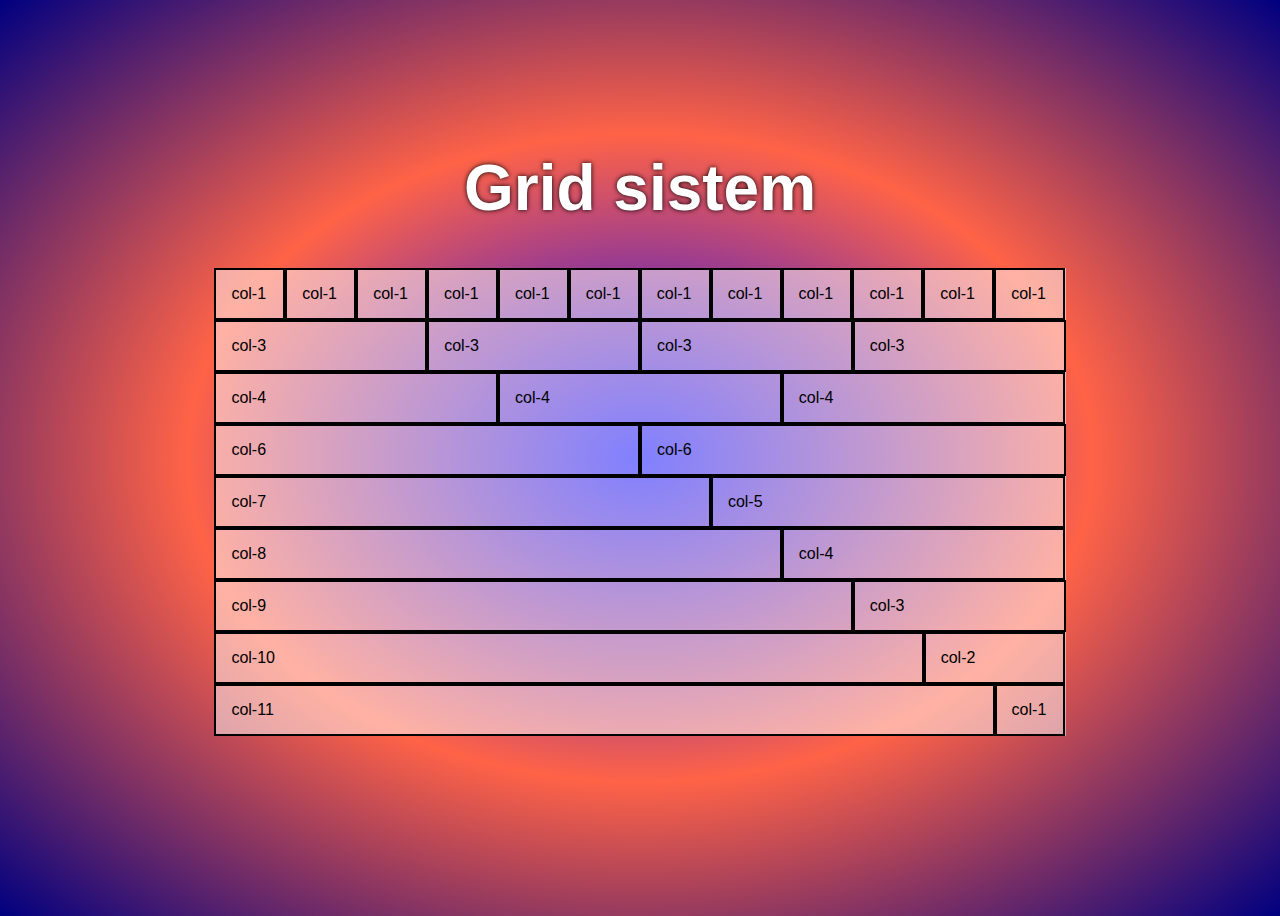
<file: grid-sistem/index.html>
<!DOCTYPE html>
<html lang="en">
<head>
    <meta charset="UTF-8">
    <meta name="viewport" content="width=device-width, initial-scale=1.0">
    <title>Grid sistem</title>
    <style>
        * {
            box-sizing: border-box;
        }
        /* sa ovim pravilom zelimo da uracunamo padding i margine u sirinu elementa */
        .meta {
            background: white;
            font-size: 20px;
            padding: 30px;
        }
        .meta span {
            color: red;
            font-weight: bold;
        }
        body {
            background-image: radial-gradient(blue, tomato, navy);
            background-repeat: no-repeat;
            font-family: sans-serif;
            padding: 100px;
            height: 100vh;
        }

        h1 {
            color: white;
            text-align: center;
            font-size: 4em;
            text-shadow: 0px 0px 5px black;
        }

        .container {
            width: 80%;
            margin: auto;
            background: rgba(255, 255, 255, .5);
        }

        .row::after {
            display: block;
            clear: both;
            content: "";
        }

        .col-1 {width: 8.33%;}   /* 12*8.33 = 100 */
        .col-2 {width: 16.66%;}  /* 6*16.66 = 100 */
        .col-3 {width: 25%;}     /* 4*25 = 100 */
        .col-4 {width: 33.33%;}  /* 3*33.33 = 100 */
        .col-5 {width: 41.66%;}  /* 12*8.33 = 100 */
        .col-6 {width: 50%;}
        .col-7 {width: 58.33%;}
        .col-8 {width: 66.66%;}
        .col-9 {width: 75%;}
        .col-10 {width: 83.33%;}
        .col-11 {width: 91.66%;}
        .col-12 {width: 100%;}

        [class*="col-"] {
            border: 2px solid black;
            padding: 15px;
            float: left;
        }
        @media(max-width: 768px) {
          /* za mobilne i tablete telefone sve kolone su sirine 100% */
            [class*="col-"] {
               width: 100%;
            }
            .container {
                width: 90%;
            }
            body {
                padding: 20px;
            }
        }
        /* Extra mali uredjaji (telefoni, 600px i manji) */
        @media only screen and (max-width: 600px) {
            body {background: darkcyan;}
        }
        /* Mali uredjaji (portret tableti i veliki telefoni, 600px and up) */
        @media(min-width: 600px) {
          body  {background: orangered;}
        }

        /* Srednjui uredjaji (landscape tablei, 768px pa na vise) */
        @media(min-width: 768px) {
          body  {background: violet;}
        } 

        /* Veliki uredjaji (laptops/desktops, 992px and up) */
        @media(min-width: 992px) {
          body  {background: green;}
        } 

        /* Extra large devices (large laptops and desktops, 1200px and up) */
        @media(min-width: 1200px) {
          body {background-image: radial-gradient(blue, tomato, navy);}
        }
    </style>
</head>

<body>
<!--
    <div class="meta container">
        <h2>Meta - Viewport</h2>
        <hr>
        <meta name="viewport" content="width=device-width, initial-scale=1.0">
        <h3><span>Ova linija koda podrazumeva da će čitači za mobilne uredjaje zadati širinu prozora tako da bude jednaka širini udeđaja</span></h3>
        <hr>
        <p> Upotrebom grida se postiže konzistentnost u dizajnu i stvara  dobar estetski efekat u očima korisnika. Iako mreža nameće ograničenja, ipak je moguće  kreirati veoma unikatan dizajn. </p>
        <p>Grid sistem je struktura koja se sastoji od serije horizontalnih i vertikalnih linija  koje se  međusobno  presecaju i  formiraju  ćelije u koje je  moguće  postaviti  sadržaj.
Vidljivost  mreže  se  isključuje  po  okončanju  procesa  izrade  web  stranice.</p>
    </div>
-->
   
    <h1>Grid sistem</h1>
    <!-- container, row, kolona -->
    <div class="container">
        <div class="row">
            <div class="col-1">col-1</div>
            <div class="col-1">col-1</div>
            <div class="col-1">col-1</div>
            <div class="col-1">col-1</div>
            <div class="col-1">col-1</div>
            <div class="col-1">col-1</div>
            <div class="col-1">col-1</div>
            <div class="col-1">col-1</div>
            <div class="col-1">col-1</div>
            <div class="col-1">col-1</div>
            <div class="col-1">col-1</div>
            <div class="col-1">col-1</div>
        </div>
        <div class="row">
            <div class="col-3">col-3</div>
            <div class="col-3">col-3</div>
            <div class="col-3">col-3</div>
            <div class="col-3">col-3</div>
        </div>
        <div class="row">
            <div class="col-4">col-4</div>
            <div class="col-4">col-4</div>
            <div class="col-4">col-4</div>
        </div>
        <div class="row">
            <div class="col-6">col-6</div>
            <div class="col-6">col-6</div>
        </div>
        <div class="row">
            <div class="col-7">col-7</div>
            <div class="col-5">col-5</div>
        </div>
        <div class="row">
            <div class="col-8">col-8</div>
            <div class="col-4">col-4</div>
        </div>
        <div class="row">
            <div class="col-9">col-9</div>
            <div class="col-3">col-3</div>
        </div>
        <div class="row">
            <div class="col-10">col-10</div>
            <div class="col-2">col-2</div>
        </div>
        <div class="row">
            <div class="col-11">col-11</div>
            <div class="col-1">col-1</div>
        </div>
    </div>
</body>
</html>
</file>
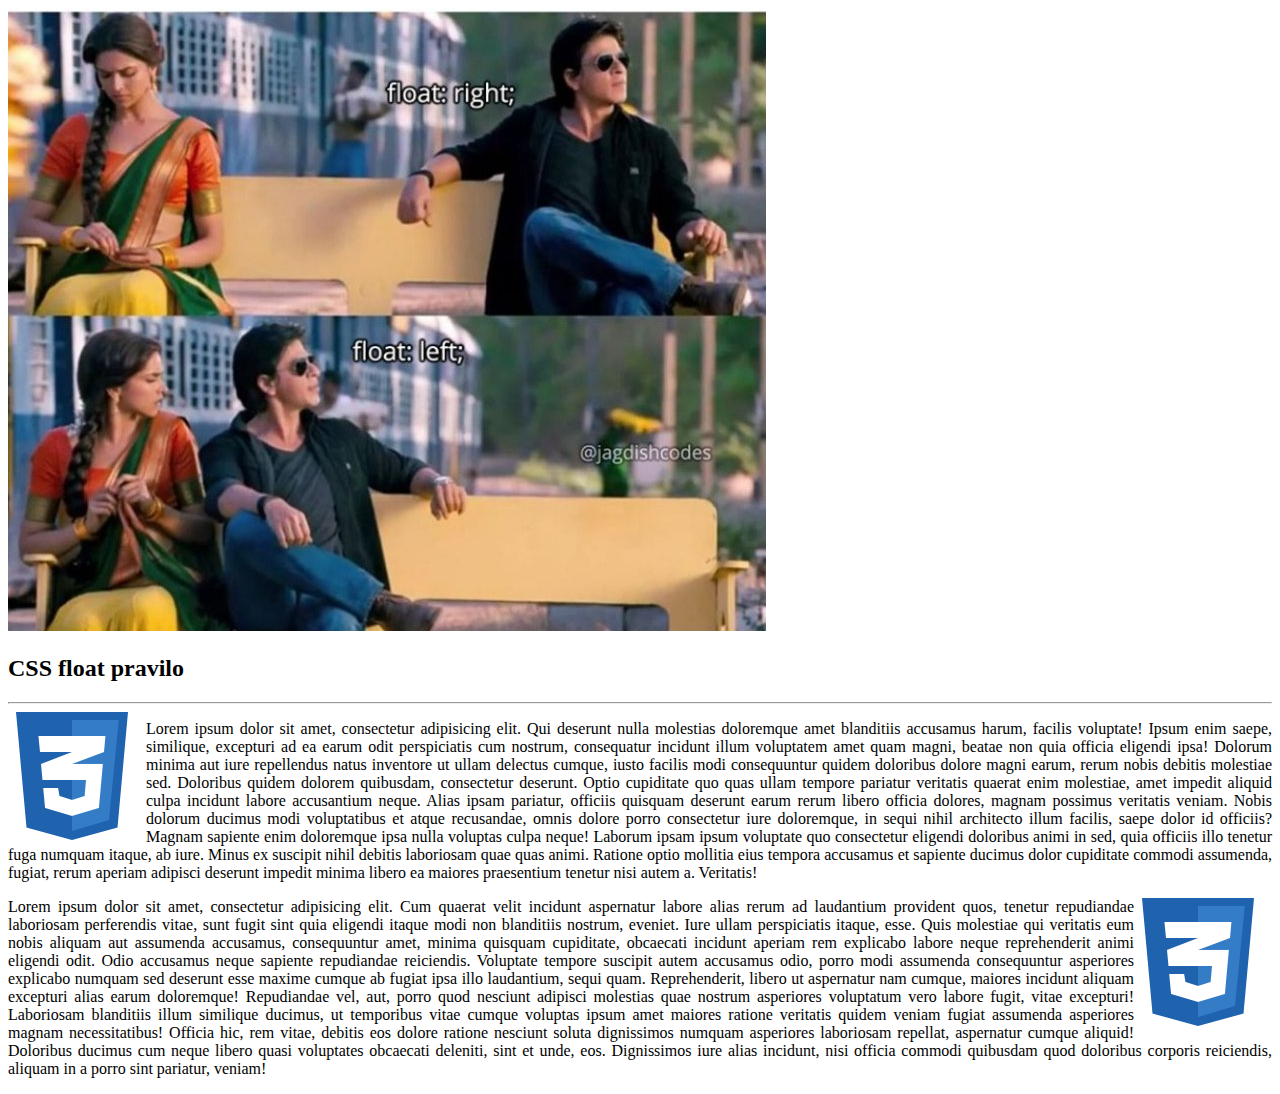
<file: float-pravilo/1-left-right.html>
<!DOCTYPE html>
<html lang="en">
<head>
    <meta charset="UTF-8">
    <title>Float left and right</title>
    <style>
        p {
            text-align: justify;
        }
        .levo {
            float: left;
            margin-right: 10px;
        }
        .desno {
            float: right;
            margin-right: 10px;
        }
    </style>
</head>
<body>
   <header>
       <img src="float.jpg" alt="">
   </header>
    <section>
        <h2>CSS float pravilo</h2>
        <hr>
        <img class="levo" src="css%20mala%20slika.png">
        <p>Lorem ipsum dolor sit amet, consectetur adipisicing elit. Qui deserunt nulla molestias doloremque amet blanditiis accusamus harum, facilis voluptate! Ipsum enim saepe, similique, excepturi ad ea earum odit perspiciatis cum nostrum, consequatur incidunt illum voluptatem amet quam magni, beatae non quia officia eligendi ipsa! Dolorum minima aut iure repellendus natus inventore ut ullam delectus cumque, iusto facilis modi consequuntur quidem doloribus dolore magni earum, rerum nobis debitis molestiae sed. Doloribus quidem dolorem quibusdam, consectetur deserunt. Optio cupiditate quo quas ullam tempore pariatur veritatis quaerat enim molestiae, amet impedit aliquid culpa incidunt labore accusantium neque. Alias ipsam pariatur, officiis quisquam deserunt earum rerum libero officia dolores, magnam possimus veritatis veniam. Nobis dolorum ducimus modi voluptatibus et atque recusandae, omnis dolore porro consectetur iure doloremque, in sequi nihil architecto illum facilis, saepe dolor id officiis? Magnam sapiente enim doloremque ipsa nulla voluptas culpa neque! Laborum ipsam ipsum voluptate quo consectetur eligendi doloribus animi in sed, quia officiis illo tenetur fuga numquam itaque, ab iure. Minus ex suscipit nihil debitis laboriosam quae quas animi. Ratione optio mollitia eius tempora accusamus et sapiente ducimus dolor cupiditate commodi assumenda, fugiat, rerum aperiam adipisci deserunt impedit minima libero ea maiores praesentium tenetur nisi autem a. Veritatis!</p>
    </section>
    <section>
        <img class="desno" src="css%20mala%20slika.png">
        <p>Lorem ipsum dolor sit amet, consectetur adipisicing elit. Cum quaerat velit incidunt aspernatur labore alias rerum ad laudantium provident quos, tenetur repudiandae laboriosam perferendis vitae, sunt fugit sint quia eligendi itaque modi non blanditiis nostrum, eveniet. Iure ullam perspiciatis itaque, esse. Quis molestiae qui veritatis eum nobis aliquam aut assumenda accusamus, consequuntur amet, minima quisquam cupiditate, obcaecati incidunt aperiam rem explicabo labore neque reprehenderit animi eligendi odit. Odio accusamus neque sapiente repudiandae reiciendis. Voluptate tempore suscipit autem accusamus odio, porro modi assumenda consequuntur asperiores explicabo numquam sed deserunt esse maxime cumque ab fugiat ipsa illo laudantium, sequi quam. Reprehenderit, libero ut aspernatur nam cumque, maiores incidunt aliquam excepturi alias earum doloremque! Repudiandae vel, aut, porro quod nesciunt adipisci molestias quae nostrum asperiores voluptatum vero labore fugit, vitae excepturi! Laboriosam blanditiis illum similique ducimus, ut temporibus vitae cumque voluptas ipsum amet maiores ratione veritatis quidem veniam fugiat assumenda asperiores magnam necessitatibus! Officia hic, rem vitae, debitis eos dolore ratione nesciunt soluta dignissimos numquam asperiores laboriosam repellat, aspernatur cumque aliquid! Doloribus ducimus cum neque libero quasi voluptates obcaecati deleniti, sint et unde, eos. Dignissimos iure alias incidunt, nisi officia commodi quibusdam quod doloribus corporis reiciendis, aliquam in a porro sint pariatur, veniam!</p>
    </section>
</body>
</html>
</file>
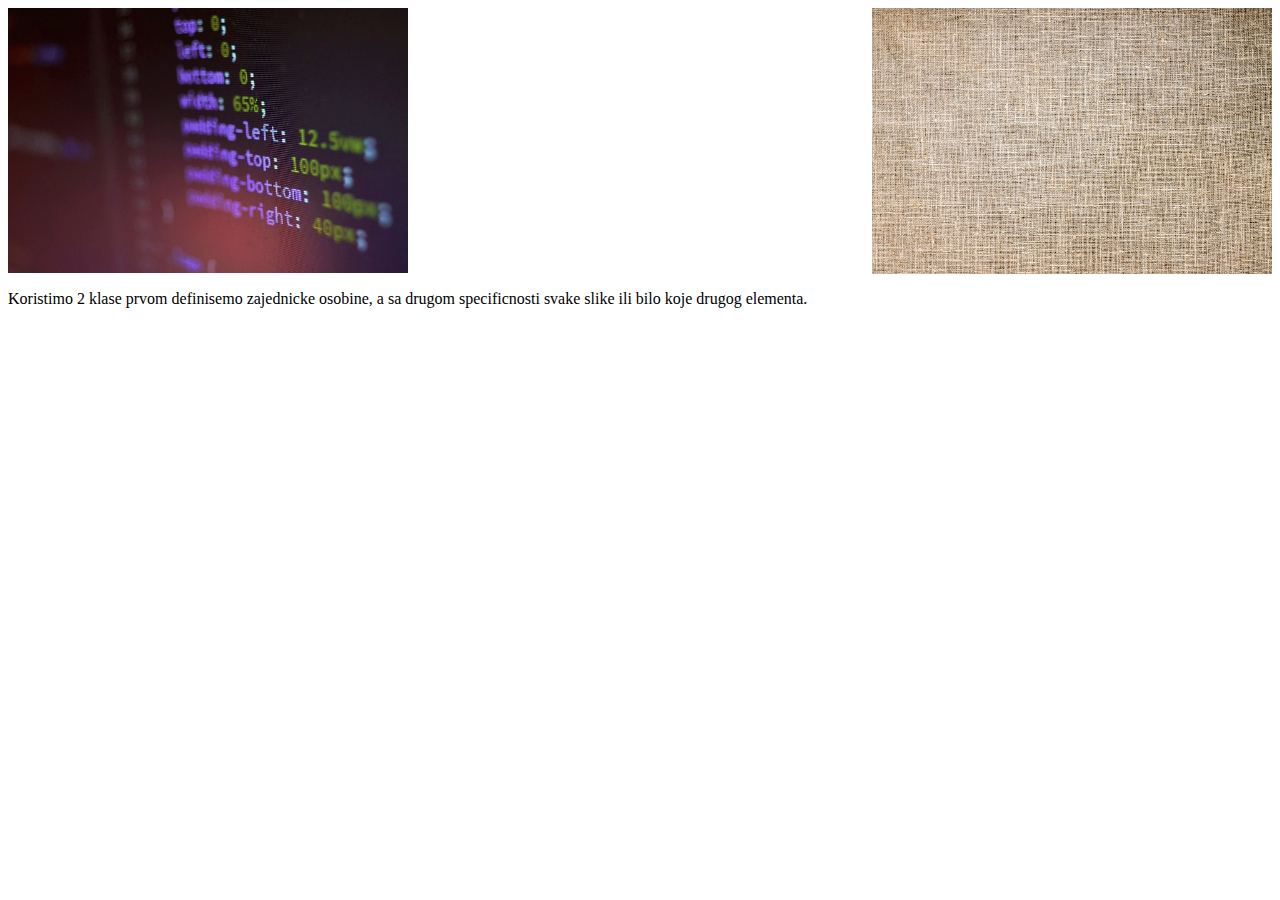
<file: float-pravilo/2-clear.html>
<!DOCTYPE html>
<html lang="en">
<head>
    <meta charset="UTF-8">
    <title>Clear svojstvo</title>
    <style>
        img {
            width: 400px;
            height: auto;
        }
        section img:nth-child(1) {
            float: left;
        }
        section img:nth-child(2) {
            float: right;
        }
        section::after {
            content: "";
            display: block;
            clear: both;
        }
    </style>    
</head>
<body>
    <section>
        <img src="css-kod.jpg">
        <img src="patern-ponavljanje.jpg">
    </section>
<!--<div class="clearfix"></div>  -->
    <p>Koristimo 2 klase prvom definisemo zajednicke osobine, a sa drugom specificnosti svake slike ili bilo koje drugog elementa.</p>
</body>
</html>
</file>
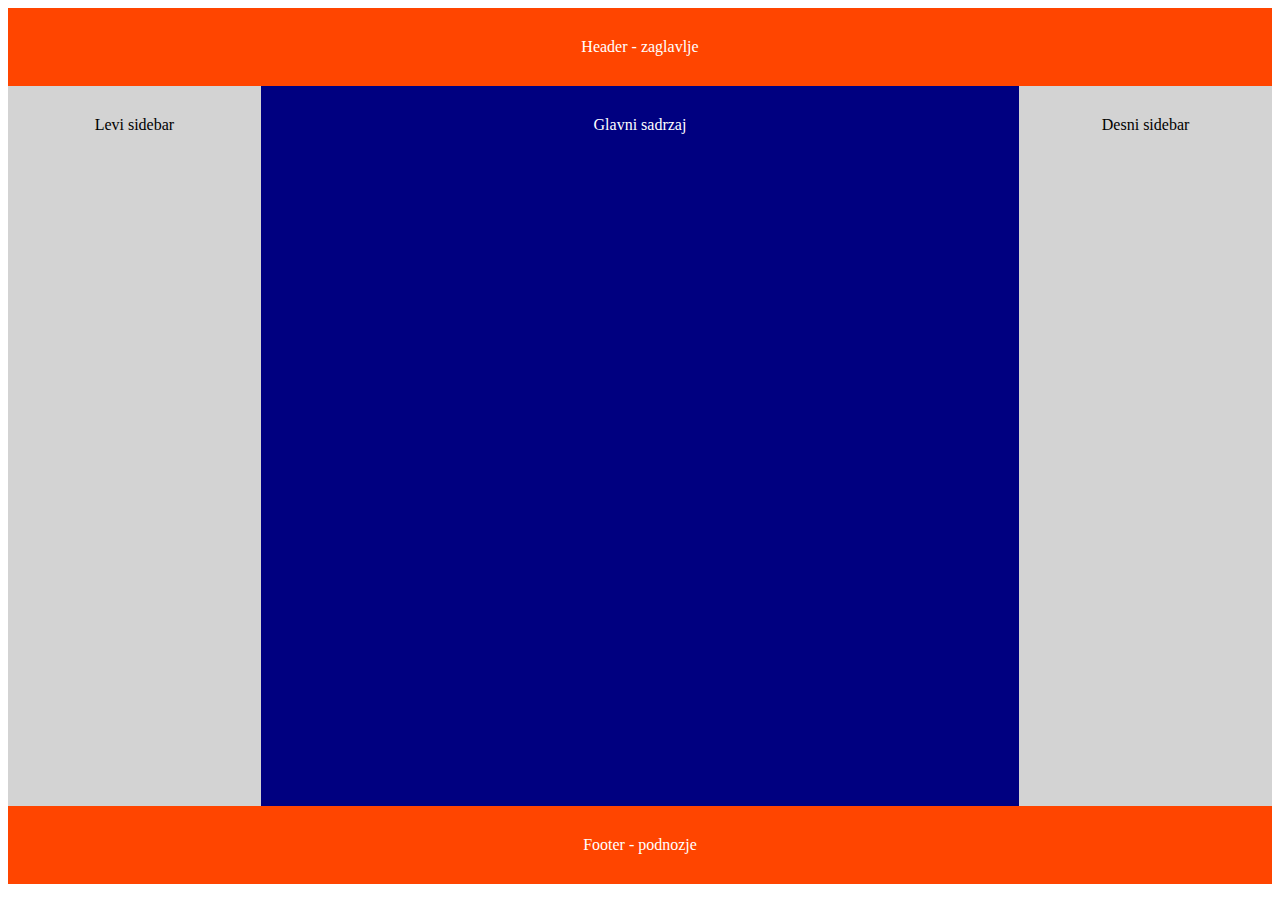
<file: float-pravilo/3-primer.html>
<!DOCTYPE html>
<html lang="en">
<head>
    <meta charset="UTF-8">
    <title>Primer float</title>
    <style>
        * {
            box-sizing: border-box;
/*            margin: 0;*/
        }

        header {
            background: orangered;
            color: white;
            padding: 30px;
            text-align: center
        }

        .levi,
        .desni {
            width: 20%;
            height: 80vh;
            background: lightgray;
            padding: 30px;
            text-align: center;
            float: left;
        }

        .sadrzaj {
            width: 60%;
            height: 80vh;
            background: navy;
            color: white;
            text-align: center;
            padding: 30px;
            float: left;
        }

        footer {
            background: orangered;
            color: white;
            padding: 30px;
            text-align: center;
        }

        .clearfix {
            clear: both;
        }
/*
        main::after {
            content: "";
            display: block;
            clear: both;
        }
*/
    </style>
</head>

<body>
    <header>
        Header - zaglavlje
    </header>
<!--    <main>-->
        <aside class="levi">
        Levi sidebar
        </aside>
        <section class="sadrzaj">
            Glavni sadrzaj
        </section>
        <aside class="desni">
            Desni sidebar
        </aside>
<!--    </main>-->
    <div class="clearfix"></div>
    <footer>
        Footer - podnozje
    </footer>
</body>
</html>
</file>
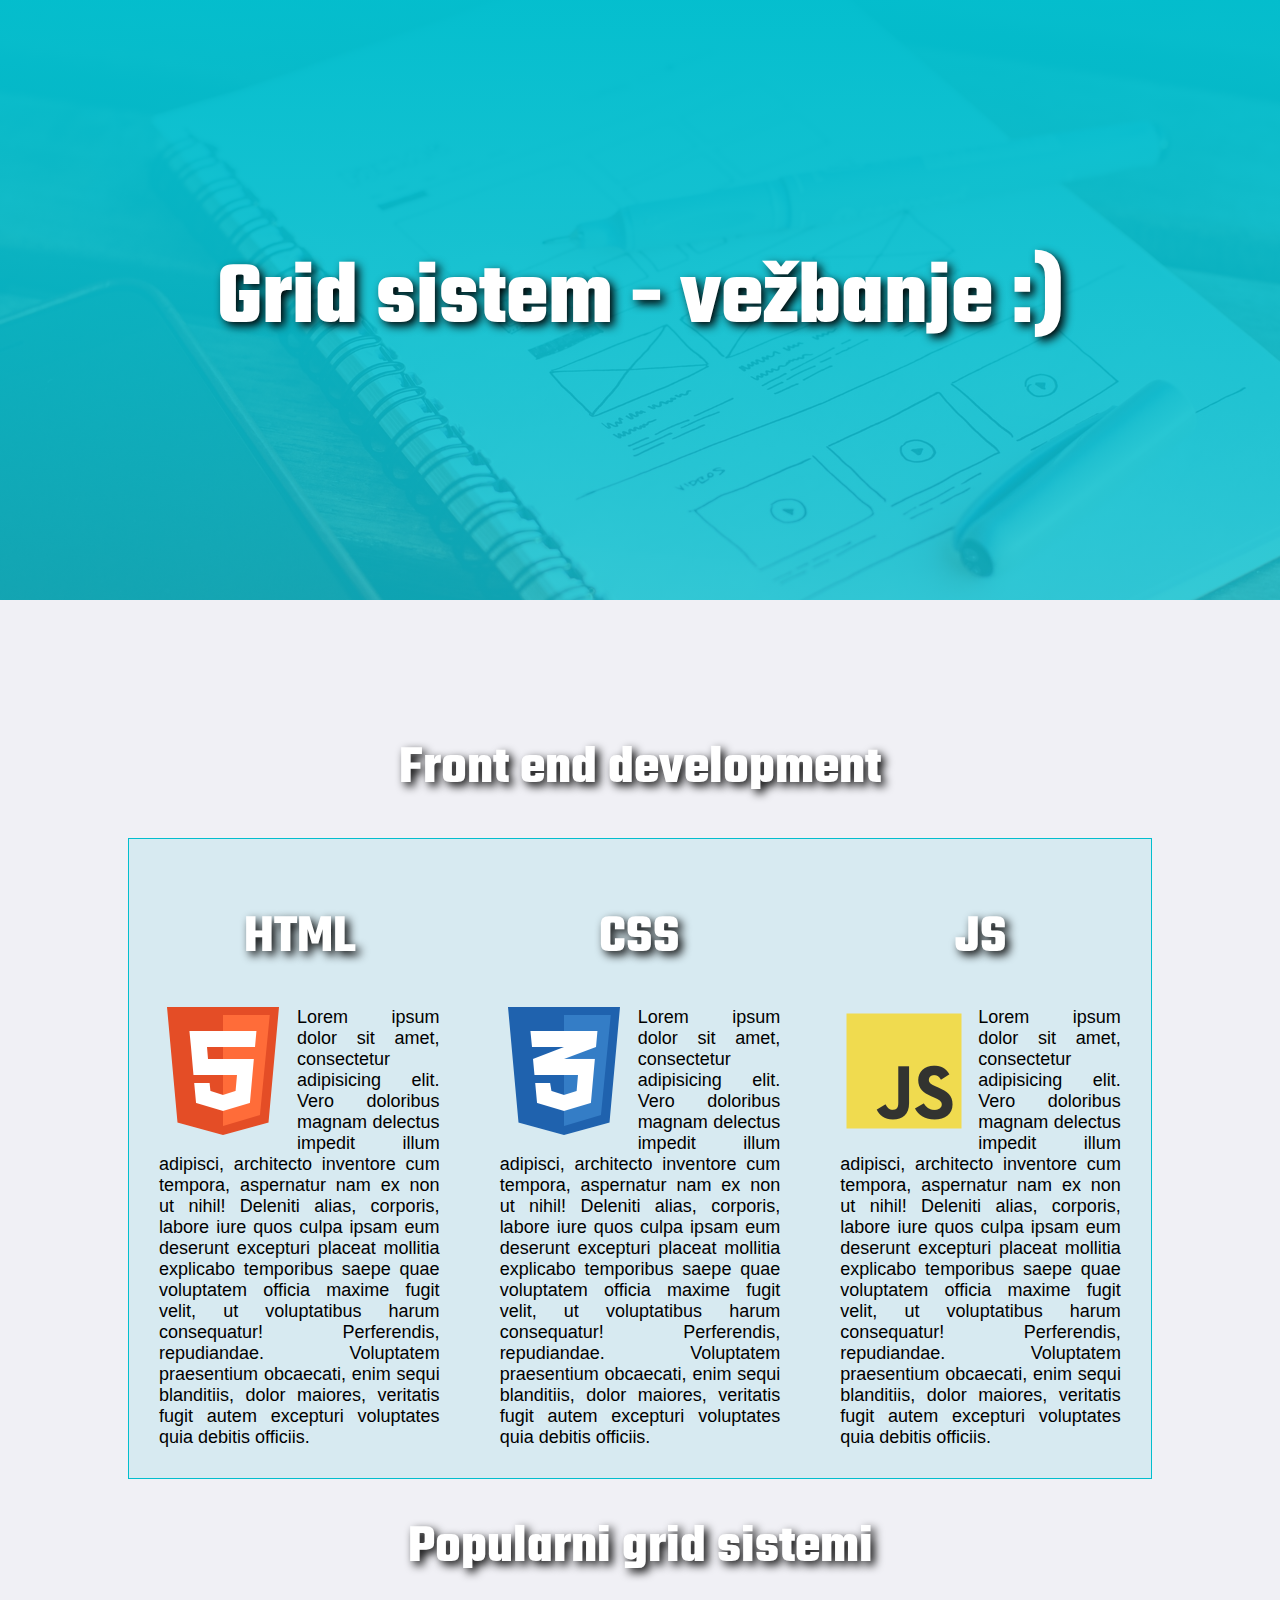
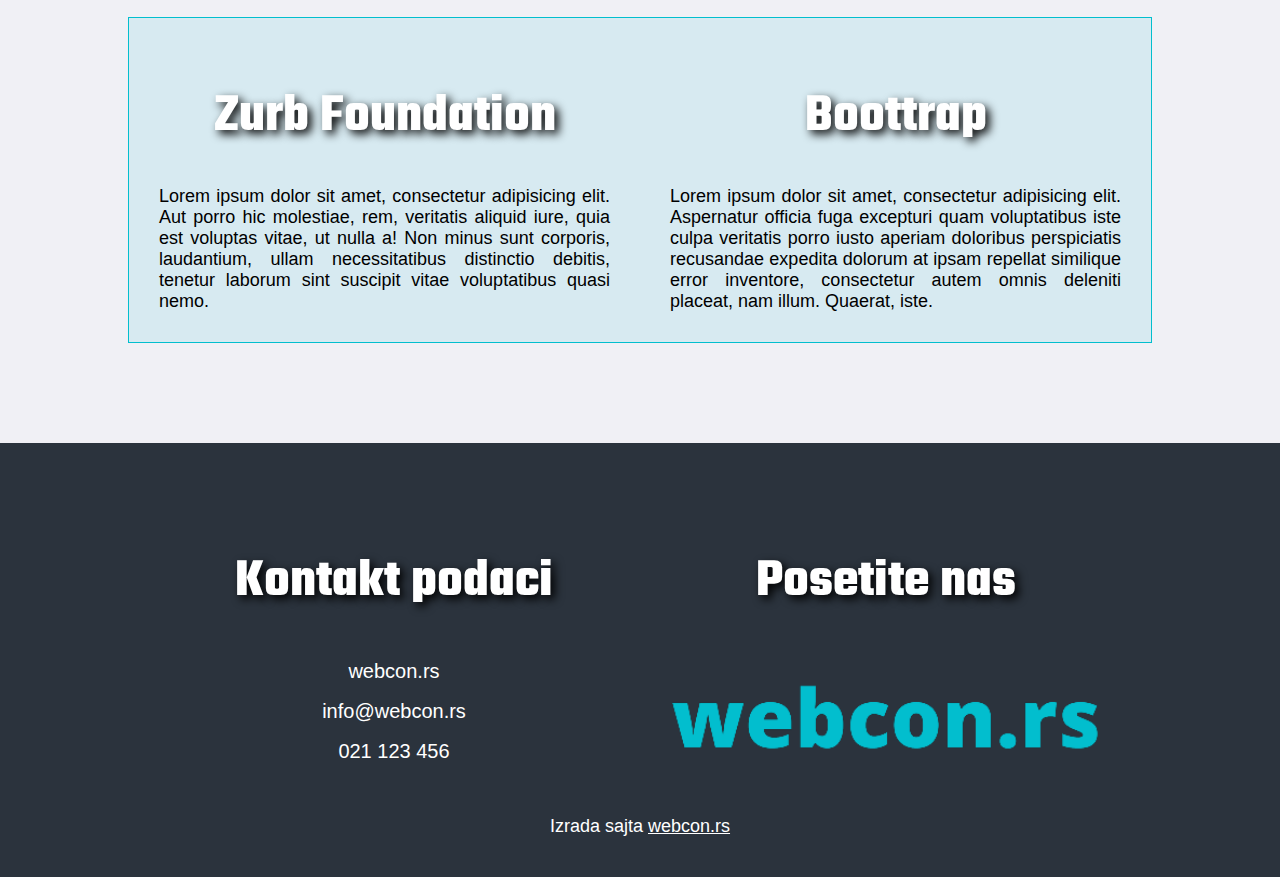
<file: grid-sistem/primer.html>
<!DOCTYPE html>
<html lang="en">
<head>
    <meta charset="UTF-8">
    <title>Grid sistem</title>
    <meta name="viewport" content="width=device-width, initial-scale=1.0">
    <link rel="stylesheet" href="primer.css">
    <link href="https://fonts.googleapis.com/css?family=Teko:400,700&amp;subset=devanagari,latin-ext" rel="stylesheet">
    </style>
</head>

<body>
    <header>
        <h1>Grid sistem - vežbanje :)</h1>
    </header>
    <section class="container main-content">
        <h2>Front end development</h2>
        <div class="row">
            <div class="col-4">
                <h2>HTML</h2>
                <img src="html.png" alt="">
                <p>Lorem ipsum dolor sit amet, consectetur adipisicing elit. Vero doloribus magnam delectus impedit illum adipisci, architecto inventore cum tempora, aspernatur nam ex non ut nihil! Deleniti alias, corporis, labore iure quos culpa ipsam eum deserunt excepturi placeat mollitia explicabo temporibus saepe quae voluptatem officia maxime fugit velit, ut voluptatibus harum consequatur! Perferendis, repudiandae. Voluptatem praesentium obcaecati, enim sequi blanditiis, dolor maiores, veritatis fugit autem excepturi voluptates quia debitis officiis. </p>
            </div>
            <div class="col-4">
                <h2>CSS</h2>
                <img src="css.png" alt="">
                <p>Lorem ipsum dolor sit amet, consectetur adipisicing elit. Vero doloribus magnam delectus impedit illum adipisci, architecto inventore cum tempora, aspernatur nam ex non ut nihil! Deleniti alias, corporis, labore iure quos culpa ipsam eum deserunt excepturi placeat mollitia explicabo temporibus saepe quae voluptatem officia maxime fugit velit, ut voluptatibus harum consequatur! Perferendis, repudiandae. Voluptatem praesentium obcaecati, enim sequi blanditiis, dolor maiores, veritatis fugit autem excepturi voluptates quia debitis officiis.</p>
            </div>
            <div class="col-4">
                <h2>JS</h2>
                <img src="js.png" alt="">
                <p>Lorem ipsum dolor sit amet, consectetur adipisicing elit. Vero doloribus magnam delectus impedit illum adipisci, architecto inventore cum tempora, aspernatur nam ex non ut nihil! Deleniti alias, corporis, labore iure quos culpa ipsam eum deserunt excepturi placeat mollitia explicabo temporibus saepe quae voluptatem officia maxime fugit velit, ut voluptatibus harum consequatur! Perferendis, repudiandae. Voluptatem praesentium obcaecati, enim sequi blanditiis, dolor maiores, veritatis fugit autem excepturi voluptates quia debitis officiis. </p>
            </div>
        </div>
        <h2>Popularni grid sistemi</h2>
        <div class="row">
            <div class="col-6">
                <h2>Zurb Foundation</h2>
                <p>Lorem ipsum dolor sit amet, consectetur adipisicing elit. Aut porro hic molestiae, rem, veritatis aliquid iure, quia est voluptas vitae, ut nulla a! Non minus sunt corporis, laudantium, ullam necessitatibus distinctio debitis, tenetur laborum sint suscipit vitae voluptatibus quasi nemo.</p>
            </div>
            <div class="col-6">
                <h2>Boottrap</h2>
                <p>Lorem ipsum dolor sit amet, consectetur adipisicing elit. Aspernatur officia fuga excepturi quam voluptatibus iste culpa veritatis porro iusto aperiam doloribus perspiciatis recusandae expedita dolorum at ipsam repellat similique error inventore, consectetur autem omnis deleniti placeat, nam illum. Quaerat, iste.</p>
            </div>
        </div>
    </section>
    <footer>
        <div class="container">
            <div class="row">
                <div class="col-6">
                    <h4>Kontakt podaci</h4>
                    <ul>
                        <li>webcon.rs</li>
                        <li>info@webcon.rs</li>
                        <li>021 123 456</li>
                    </ul>
                </div>
                <div class="col-6">
                    <h4>Posetite nas</h4>
                    <a href="https://webcon.rs" target="_blank">
                        <img src="logo.png" alt="webcon logo">
                    </a>
                </div>
            </div>
            <p>Izrada sajta <a href="https://webcon.rs">webcon.rs</a></p>
        </div>
    </footer>
</body>
</html>
</file>
<file: grid-sistem/primer.css>
* {
    box-sizing: border-box;
    margin: 0;
    padding: 0;
}

body {
    font-family: sans-serif;
    background: #f0f0f5;
    font-size: 18px;
}

.container {
    width: 80%;
    margin: auto;
    padding: 40px 20px 40px 20px;
}

.row::after {
    display: block;
    clear: both;
    content: "";
}

.col-1 {width: 8.33%;}
.col-2 {width: 16.66%;}
.col-3 {width: 25%;}
.col-4 {width: 33.33%;}
.col-5 {width: 41.66%;}
.col-6 {width: 50%;}
.col-7 {width: 58.33%;}
.col-8 {width: 66.66%;}
.col-9 {width: 75%;}
.col-10 {width: 83.33%;}
.col-11 {width: 91.66%;}
.col-12 {width: 100%;}

[class*="col-"] {
/*    border: 2px solid red;*/
    padding: 30px;
    float: left;
}
header {
    height: 600px;
    background: linear-gradient(rgba(2, 190, 206, 0.99), rgba(2, 190, 206, 0.8)), url(header-pozadina.jpg);
    background-repeat: no-repeat;
    background-size: cover;
    display: flex;
    justify-content: center;
    align-items: center;
}
header h1 {
    text-align: center;
    font-size: 5em;
    font-weight: 700;
    font-family: 'Teko', sans-serif;
    color: white;
    text-shadow: 4px 4px 10px black;
}
.container h2 {
    padding: 30px 0;
    text-align: center;
    font-size: 3em;
    font-weight: 700;
    font-family: 'Teko', sans-serif;
    color: white;
    text-shadow: 4px 4px 10px black;
}
.main-content {
    text-align: justify;
    padding: 100px 0;
}
.main-content img {
    float: left;
    padding: 0 10px 0 0;
}
.main-content .row {
    border: 1px solid rgb(2, 190, 206);
    background: rgba(2, 190, 206,.1);
}
footer {
    text-align: center;
    background: #2b333d;
    color: white;
}
footer img {
    width: 100%;
    height: auto;
}
footer h4 {
    padding: 30px 0;
    text-align: center;
    font-size: 3em;
    font-weight: 700;
    font-family: 'Teko', sans-serif;
    color: white;
    text-shadow: 4px 4px 10px black;
}
footer ul {
    list-style: none;
    font-size: 20px;
    line-height: 40px;
}
footer a {
    color: white;
}


@media(max-width: 768px) {
  /* za mobilne telefone sve kolone su sirine 100% */
    [class*="col-"] {
       width: 100%;
    }
}
</file>
